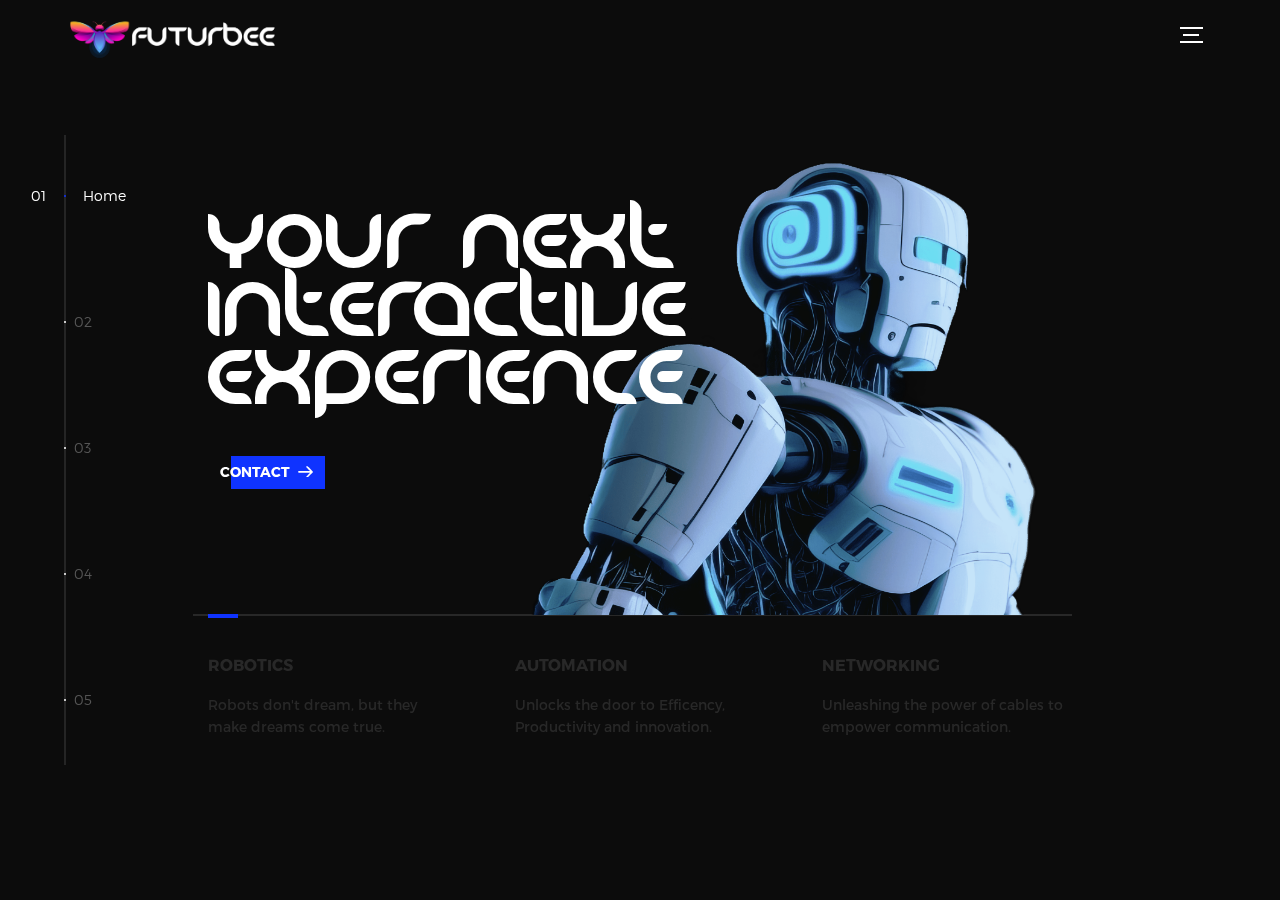
<file: index.html>
<!DOCTYPE html>
<html lang="en">
<head>
  <title>FUTURBEE</title>
  <meta charset="utf-8">
  <meta name="viewport" content="width=device-width, initial-scale=1">
  <meta http-equiv="X-UA-Compatible" content="IE=edge">
  <meta name="description" content="Innovate.Automate.Elevate.">
  <meta name="keywords" content="futurbee, Robotics, Robotics-Workshop, Robotic-Classes,Automation, Robotics-Malappuram">
  <meta name="author" content="Tecnavis">
  <link href="https://cdnjs.cloudflare.com/ajax/libs/font-awesome/5.13.0/css/all.min.css" rel="stylesheet">
  <link rel="stylesheet" href="assets/css/main.css">

</head>
<body>

<!-- notification for small viewports and landscape oriented smartphones -->
<div class="device-notification">
  <a class="device-notification--logo" href="./assets/img/logo.png">
    <img src="assets/img/logo.png" alt="futurbee">
    
  </a>
  <p class="device-notification--message"></p>
</div>

<div class="perspective effect-rotate-left">
  <div class="container"><div class="outer-nav--return"></div>
    <div id="viewport" class="l-viewport">
      <div class="l-wrapper">
        <header class="header">
          <a class="header--logo" href="#0">
            <img src="assets/img/futurbee logo/logo-landscape.png" alt="futurbee">
            
          </a>
          <button class="header--cta cta">Hire Us</button>
          <!-- <button style="position: absolute; top:50%; left: 25%; "> career</button> -->
          <div class="header--nav-toggle">
            <span></span>
          </div>
        </header>
        <nav class="l-side-nav">
          <ul class="side-nav">
            <li class="is-active"><span>Home</span></li>
            <li><span>Works</span></li>
            <li><span>About</span></li>
            <li><span>Contact</span></li>
            <li><span>Hire us</span></li>
          </ul>
        </nav>
        <ul class="l-main-content main-content">
          <li class="l-section section section--is-active">
            <div class="intro">
              <div class="intro--banner">
                <h1>Your next<br>interactive<br>experience</h1>
                <button class="cta">Contact
                  <svg version="1.1" id="Layer_1" xmlns="http://www.w3.org/2000/svg" xmlns:xlink="http://www.w3.org/1999/xlink" x="0px" y="0px" viewBox="0 0 150 118" style="enable-background:new 0 0 150 118;" xml:space="preserve">
                  <g transform="translate(0.000000,118.000000) scale(0.100000,-0.100000)">
                    <path d="M870,1167c-34-17-55-57-46-90c3-15,81-100,194-211l187-185l-565-1c-431,0-571-3-590-13c-55-28-64-94-18-137c21-20,33-20,597-20h575l-192-193C800,103,794,94,849,39c20-20,39-29,61-29c28,0,63,30,298,262c147,144,272,271,279,282c30,51,23,60-219,304C947,1180,926,1196,870,1167z"/>
                  </g>
                  </svg>
                  <span class="btn-background"></span>
                </button>
                <img src="assets/img/introduction-visual.png" alt="Welcome" width="70%" height="106%">
              </div>
              <div class="intro--options">
                <a href="#0">
                  <h3>Robotics</h3>
                  <p>Robots don't dream, but they make dreams come true.</p>
                </a>
                <a href="#0">
                  <h3>Automation</h3>
                  <p>Unlocks the door to Efficency, Productivity and innovation.</p>
                </a>
                <a href="#0">
                  <h3>Networking</h3>
                  <p>Unleashing the power of cables to empower communication.</p>
                </a>
              </div>
            </div>
          </li>
          <li class="l-section section">
            <div class="work">
              <h2>Selected work</h2>
              <div class="work--lockup">
                <ul class="slider">
                  <li class="slider--item slider--item-left">
                    <a href="#0">
                      <div class="slider--item-image">
                        <img src="assets/img/5654005.jpg  " alt="Victory">
                      </div>
                      <p class="slider--item-title">AUTOMATION</p>
                      <p class="slider--item-description">Transforming tasks, amplifying productivity: Automation's power unfurled.</p>
                    </a>
                  </li>
                  <li class="slider--item slider--item-center">
                    <a href="#0">
                      <div class="slider--item-image">
                        <img src="assets/img/3040776.jpg" alt="Metiew and Smith">
                      </div>
                      <p class="slider--item-title">ROBOTICS</p>
                      <p class="slider--item-description"> Let metal meets intelligence, forging a future of boundless innovation.</p>
                    </a>
                  </li>
                  <li class="slider--item slider--item-right">
                    <a href="#0">
                      <div class="slider--item-image">
                        <img src="assets/img/2163369.jpg" alt="Alex Nowak">
                      </div>
                      <p class="slider--item-title">NETWORKING</p>
                      <p class="slider--item-description"> Unite to bridge distances, empower collaboration, and unlock boundless opportunities.</p>
                    </a>
                  </li>
                </ul>
                <div class="slider--prev">
                  <svg version="1.1" id="Layer_1" xmlns="http://www.w3.org/2000/svg" xmlns:xlink="http://www.w3.org/1999/xlink" x="0px" y="0px"
                  viewBox="0 0 150 118" style="enable-background:new 0 0 150 118;" xml:space="preserve">
                  <g transform="translate(0.000000,118.000000) scale(0.100000,-0.100000)">
                    <path d="M561,1169C525,1155,10,640,3,612c-3-13,1-36,8-52c8-15,134-145,281-289C527,41,562,10,590,10c22,0,41,9,61,29
                    c55,55,49,64-163,278L296,510h575c564,0,576,0,597,20c46,43,37,109-18,137c-19,10-159,13-590,13l-565,1l182,180
                    c101,99,187,188,193,199c16,30,12,57-12,84C631,1174,595,1183,561,1169z"/>
                  </g>
                  </svg>
                </div>
                <div class="slider--next">
                  <svg version="1.1" id="Layer_1" xmlns="http://www.w3.org/2000/svg" xmlns:xlink="http://www.w3.org/1999/xlink" x="0px" y="0px" viewBox="0 0 150 118" style="enable-background:new 0 0 150 118;" xml:space="preserve">
                  <g transform="translate(0.000000,118.000000) scale(0.100000,-0.100000)">
                    <path d="M870,1167c-34-17-55-57-46-90c3-15,81-100,194-211l187-185l-565-1c-431,0-571-3-590-13c-55-28-64-94-18-137c21-20,33-20,597-20h575l-192-193C800,103,794,94,849,39c20-20,39-29,61-29c28,0,63,30,298,262c147,144,272,271,279,282c30,51,23,60-219,304C947,1180,926,1196,870,1167z"/>
                  </g>
                  </svg>
                </div>
              </div>
            </div>
          </li>
          <li class="l-section section">
            <div id="particles-js"></div>
            <div class="about">
              <div class="about--banner">
                <h2>Innovate.<br>Automate.<br>Elevate.<br></h2>
                
                  <h3>
                    Simplifying Workflows, Amplifying Productivity.
                  </h3>
                  <p>
                    With our expertise in robotics and automation, we're paving the way for a smarter, more connected world, where machines work seamlessly alongside humans.
                  </p>
                <!-- <a href="career.html">Career</a> -->
                  <!-- <span> -->
                    <!-- <svg version="1.1" id="Layer_1" xmlns="http://www.w3.org/2000/svg" xmlns:xlink="http://www.w3.org/1999/xlink" x="0px" y="0px" viewBox="0 0 150 118" style="enable-background:new 0 0 150 118;" xml:space="preserve"> -->
                    <!-- <g transform="translate(0.000000,118.000000) scale(0.100000,-0.100000)"> -->
                      <!-- <path d="M870,1167c-34-17-55-57-46-90c3-15,81-100,194-211l187-185l-565-1c-431,0-571-3-590-13c-55-28-64-94-18-137c21-20,33-20,597-20h575l-192-193C800,103,794,94,849,39c20-20,39-29,61-29c28,0,63,30,298,262c147,144,272,271,279,282c30,51,23,60-219,304C947,1180,926,1196,870,1167z"/> -->
                    <!-- </g> -->
                    <!-- </svg> -->
                  <!-- </span> -->
                <!-- </a> -->
                <img src="assets/img/Digital lifestyle-pana.png" alt="About Us">
              </div>
              </div>
            
           
          </li>
          <li class="l-section section">
            <div class="contact">
              <div class="contact--lockup">
                <div class="modal">
                  <div class="modal--information">
                    <div class="ad-icon"><a href="https://goo.gl/maps/ptB6vEXgYeYtCB7B8"><img  src="./assets/img/marker.png"><p>1st Floor, Naduthodi Tower ,Down Hill, <br>Malappuram, Kerala 676505</p></a> </div>
                    <br>
                    <a href="mailto:info@futurbee.com">info@futurbee.com</a> 
                    <a href="tel:+919074827922">+91 9074827922</a>
                    
                  </div>
                  <br>
                  <div class="social-media">
                    <a href="https://wa.me/919074827922"><img src="./assets/img/whatsapp.png"></a> 
                    <a href="https://instagram.com/futurbee_?igshid=MzRlODBiNWFlZA=="><img src="./assets/img/instagram.png"></a>
                   <a href="https://www.linkedin.com/in/futurbee-private-limited-613933279/"><img src="./assets/img/linkedin.png"></a>
                   <a href="#"><img src="./assets/img/facebook.png"></a>
                  </div>
                </div>
              </div>
            </div>
          </li>
          <li class="l-section section">
            <div class="hire">
              <h2>You want us to do</h2>
              <!-- checkout formspree.io for easy form secvbgjhvgjhtup -->
              <form class="work-request">
                <div class="work-request--options">
                  <span class="options-a">
                    <input id="opt-1" type="checkbox" value="app design">
                    <label for="opt-1">
                      <svg version="1.1" id="Layer_1" xmlns="http://www.w3.org/2000/svg" xmlns:xlink="http://www.w3.org/1999/xlink" x="0px" y="0px"
                      viewBox="0 0 150 111" style="enable-background:new 0 0 150 111;" xml:space="preserve">
                      <g transform="translate(0.000000,111.000000) scale(0.100000,-0.100000)">
                        <path d="M950,705L555,310L360,505C253,612,160,700,155,700c-6,0-44-34-85-75l-75-75l278-278L550-5l475,475c261,261,475,480,475,485c0,13-132,145-145,145C1349,1100,1167,922,950,705z"/>
                      </g>
                      </svg>
                      AI & ROBOTICS
                    </label>
                    <input id="opt-2" type="checkbox" value="graphic design">
                    <label for="opt-2">
                      <svg version="1.1" id="Layer_1" xmlns="http://www.w3.org/2000/svg" xmlns:xlink="http://www.w3.org/1999/xlink" x="0px" y="0px"
                      viewBox="0 0 150 111" style="enable-background:new 0 0 150 111;" xml:space="preserve">
                      <g transform="translate(0.000000,111.000000) scale(0.100000,-0.100000)">
                        <path d="M950,705L555,310L360,505C253,612,160,700,155,700c-6,0-44-34-85-75l-75-75l278-278L550-5l475,475c261,261,475,480,475,485c0,13-132,145-145,145C1349,1100,1167,922,950,705z"/>
                      </g>
                      </svg>
                      HOME AUTOMATION
                    </label>
                    <input id="opt-3" type="checkbox" value="motion design">
                    <label for="opt-3">
                      <svg version="1.1" id="Layer_1" xmlns="http://www.w3.org/2000/svg" xmlns:xlink="http://www.w3.org/1999/xlink" x="0px" y="0px"
                      viewBox="0 0 150 111" style="enable-background:new 0 0 150 111;" xml:space="preserve">
                      <g transform="translate(0.000000,111.000000) scale(0.100000,-0.100000)">
                        <path d="M950,705L555,310L360,505C253,612,160,700,155,700c-6,0-44-34-85-75l-75-75l278-278L550-5l475,475c261,261,475,480,475,485c0,13-132,145-145,145C1349,1100,1167,922,950,705z"/>
                      </g>
                      </svg>
                    NETWORKING
                    </label>
                  </span>
                  <span class="options-b">
                    <input id="opt-4" type="checkbox" value="ux design">
                    <label for="opt-4">
                      <svg version="1.1" id="Layer_1" xmlns="http://www.w3.org/2000/svg" xmlns:xlink="http://www.w3.org/1999/xlink" x="0px" y="0px"
                      viewBox="0 0 150 111" style="enable-background:new 0 0 150 111;" xml:space="preserve">
                      <g transform="translate(0.000000,111.000000) scale(0.100000,-0.100000)">
                        <path d="M950,705L555,310L360,505C253,612,160,700,155,700c-6,0-44-34-85-75l-75-75l278-278L550-5l475,475c261,261,475,480,475,485c0,13-132,145-145,145C1349,1100,1167,922,950,705z"/>
                      </g>
                      </svg>
                    PC BUILDING
                    </label>
                    <input id="opt-5" type="checkbox" value="webdesign">
                    <label for="opt-5">
                      <svg version="1.1" id="Layer_1" xmlns="http://www.w3.org/2000/svg" xmlns:xlink="http://www.w3.org/1999/xlink" x="0px" y="0px"
                      viewBox="0 0 150 111" style="enable-background:new 0 0 150 111;" xml:space="preserve">
                      <g transform="translate(0.000000,111.000000) scale(0.100000,-0.100000)">
                        <path d="M950,705L555,310L360,505C253,612,160,700,155,700c-6,0-44-34-85-75l-75-75l278-278L550-5l475,475c261,261,475,480,475,485c0,13-132,145-145,145C1349,1100,1167,922,950,705z"/>
                      </g>
                      </svg>
                      SMART CLASS
                    </label>
                    <input id="opt-6" type="checkbox" value="marketing">
                    <label for="opt-6">
                      <svg version="1.1" id="Layer_1" xmlns="http://www.w3.org/2000/svg" xmlns:xlink="http://www.w3.org/1999/xlink" x="0px" y="0px"
                      viewBox="0 0 150 111" style="enable-background:new 0 0 150 111;" xml:space="preserve">
                      <g transform="translate(0.000000,111.000000) scale(0.100000,-0.100000)">
                        <path d="M950,705L555,310L360,505C253,612,160,700,155,700c-6,0-44-34-85-75l-75-75l278-278L550-5l475,475c261,261,475,480,475,485c0,13-132,145-145,145C1349,1100,1167,922,950,705z"/>
                      </g>
                      </svg>
                      VR EXPERIENCE
                    </label>
                  </span>
                </div>
                <div class="work-request--information">
                  <div class="information-name">
                    <input id="name" type="text" spellcheck="false" required>
                    <label for="name">Name</label>
                  </div>
                  <div class="information-email">
                    <input id="email" type="email" spellcheck="false">
                    <label for="email">Email</label>
                  </div>
                  <div class="information-name">
                    <input id="tel" type="text" minlength="10" maxlength="10"  pattern="[0-9]{10}" required>
                    <label for="tel">Contact Number</label>
                  </div>

                </div>
                <input type="submit" value="Send Request">
              </form>
              <div class="container-fluid footer">
                <div class="copyright ">
                   <p>Copyright &copy; 2022&nbsp;<strong><span>GTEC , Malappuram All Rights Reserved</span></strong>. </p>
                   <p><a href="https://tecnavis.com/" >Website By Tecanavis Web Solutions Pvt Ltd.</a></p>
                  </div>
              </div>
            </div>
          </li>
        </ul>
      </div>
    </div>
  </div>
  <ul class="outer-nav">
    <li class="is-active">Home</li>
    <li>Works</li>
    <li>About</li>
    <li>Contact</li>
    <li>Hire us</li>
  </ul>
</div>

<script src="https://ajax.googleapis.com/ajax/libs/jquery/2.2.4/jquery.min.js"></script>
<script>window.jQuery || document.write('<script src="assets/js/vendor/jquery-2.2.4.min.js"><\/script>')</script>
<script src="assets/js/functions-min.js"></script>
<script src="./assets/js/particles.js"></script>
<script src="./assets/js/app.js"></script>


</body>
</html>
</file>
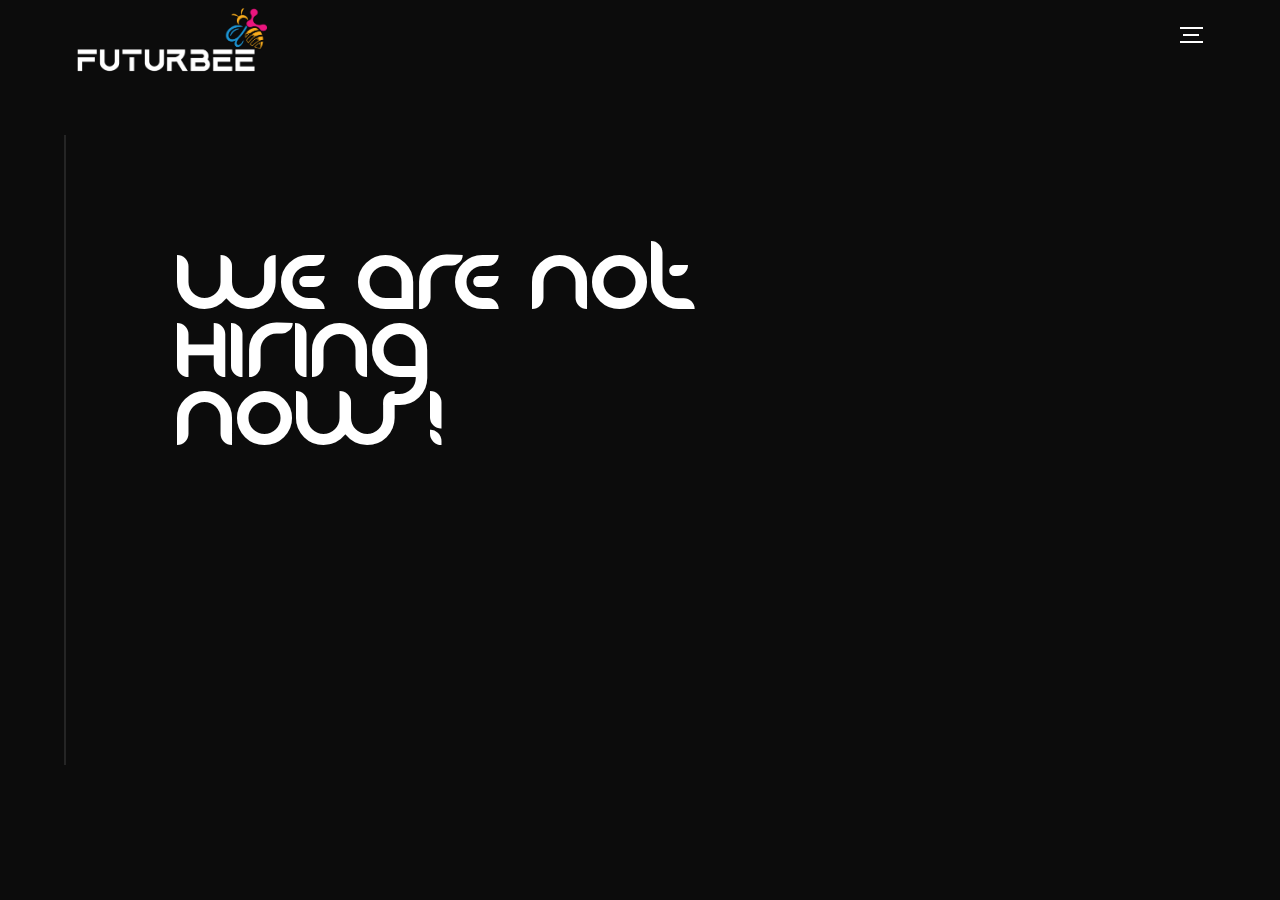
<file: career.html>
<!DOCTYPE html>
<html lang="en">
<head>
  <title>FUTUREBEE</title>
  <meta charset="utf-8">
  <meta name="viewport" content="width=device-width, initial-scale=1">
  <meta http-equiv="X-UA-Compatible" content="IE=edge">
  <meta name="description" content="HTML5 website template">
  <meta name="keywords" content="global, template, html, sass, jquery">
  <meta name="author" content="Bucky Maler">
  <link href="https://cdnjs.cloudflare.com/ajax/libs/font-awesome/5.13.0/css/all.min.css" rel="stylesheet">
  <link rel="stylesheet" href="assets/css/main.css">

</head>
<body>

<!-- notification for small viewports and landscape oriented smartphones -->
<div class="device-notification">
  <a class="device-notification--logo" href="#0">
    <img src="assets/img/logo.png" alt="futurbee">
    
  </a>
  <p class="device-notification--message">Global has so much to offer that we must request you orient your device to portrait or find a larger screen. You won't be disappointed.</p>
</div>

<div class="perspective effect-rotate-left">
  <div class="container"><div class="outer-nav--return"></div>
    <div id="viewport" class="l-viewport">
      <div class="l-wrapper">
        <header class="header">
          <a class="header--logo" href="#0">
            <img src="assets/img/logo.png" alt="futurbee">
            
          </a>
          <button class="header--cta cta">Contact Us</button>
          <div class="header--nav-toggle">
            <span></span>
          </div>
        </header>
        <nav class="l-side-nav">
            <div class="about">
            <div  class="about--banner">
                <h2>We Are not<br>Hiring<br>Now !<br></h2>
            </div>
        </div>
      </div>
    </div>
  </div>
  <ul class="outer-nav">
    <li class="is-active">Home</li>
    <li>Works</li>
    <li>About</li>
    <li>Contact</li>
    <li>Hire us</li>
  </ul>
</div>

<script src="https://ajax.googleapis.com/ajax/libs/jquery/2.2.4/jquery.min.js"></script>
<script>window.jQuery || document.write('<script src="assets/js/vendor/jquery-2.2.4.min.js"><\/script>')</script>
<script src="assets/js/functions-min.js"></script>



</body>
</html>
</file>
<file: assets/css/main.css>
@font-face{font-family:'Montserrat';src:url("fonts/DANUBE___.TTF");src:local("☺"),url("fonts/DANUBE__.TTF") format("woff"),url("fonts/DANUBE__.TTF") format("truetype"),url("fonts/DANUBE__.TTF") format("svg");font-weight:900;font-style:normal}
@font-face{font-family:'Montserrat';src:url("fonts/Montserrat-Bold.eot");src:local("☺"),url("fonts/Montserrat-Bold.woff") format("woff"),url("fonts/Montserrat-Bold.ttf") format("truetype"),url("fonts/Montserrat-Bold.svg") format("svg");font-weight:700;font-style:normal}
@font-face{font-family:'Montserrat';src:url("fonts/Montserrat-Regular.eot");src:local("☺"),url("fonts/Montserrat-Regular.woff") format("woff"),url("fonts/Montserrat-Regular.ttf") format("truetype"),url("fonts/Montserrat-Regular.svg") format("svg");font-weight:400;font-style:normal}
@font-face{font-family:'Montserrat';src:url("fonts/Montserrat-Light.eot");src:local("☺"),url("fonts/Montserrat-Light.woff") format("woff"),url("fonts/Montserrat-Light.ttf") format("truetype"),url("fonts/Montserrat-Light.svg") format("svg");font-weight:300;font-style:normal}/*! normalize.css v3.0.2 | MIT License | git.io/normalize 
*/html{font-family:sans-serif;-ms-text-size-adjust:100%;-webkit-text-size-adjust:100%}body{margin:0}article,aside,details,figcaption,figure,footer,header,hgroup,main,menu,nav,section,summary{display:block}audio,canvas,progress,video{display:inline-block;vertical-align:baseline}audio:not([controls]){display:none;height:0}[hidden],template{display:none}a{background-color:transparent}a:active,a:hover{outline:0}abbr[title]{border-bottom:1px dotted}b,strong{font-weight:bold}dfn{font-style:italic}h1{font-size:2em;margin:0.67em 0}mark{background:#ff0;color:#000}small{font-size:80%}sub,sup{font-size:75%;line-height:0;position:relative;vertical-align:baseline}sup{top:-0.5em}sub{bottom:-0.25em}img{border:0}svg:not(:root){overflow:hidden}figure{margin:1em 40px}hr{box-sizing:content-box;height:0}pre{overflow:auto}code,kbd,pre,samp{font-family:monospace, monospace;font-size:1em}button,input,optgroup,select,textarea{color:inherit;font:inherit;margin:0}button{overflow:visible}button,select{text-transform:none}button,html input[type="button"],input[type="reset"],input[type="submit"]{-webkit-appearance:button;cursor:pointer}button[disabled],html input[disabled]{cursor:default}button::-moz-focus-inner,input::-moz-focus-inner{border:0;padding:0}input{line-height:normal}input[type="checkbox"],input[type="radio"]{box-sizing:border-box;padding:0}input[type="number"]::-webkit-inner-spin-button,input[type="number"]::-webkit-outer-spin-button{height:auto}input[type="search"]{-webkit-appearance:textfield;box-sizing:content-box}input[type="search"]::-webkit-search-cancel-button,input[type="search"]::-webkit-search-decoration{-webkit-appearance:none}fieldset{border:1px solid #c0c0c0;margin:0 2px;padding:0.35em 0.625em 0.75em}legend{border:0;padding:0}textarea{overflow:auto}optgroup{font-weight:bold}table{border-collapse:collapse;border-spacing:0}td,th{padding:0}::-moz-selection{background:#FFF498}::selection{background:#FFF498}::-moz-selection{background:#FFF498}img::-moz-selection{background:transparent}img::selection{background:transparent}img::-moz-selection{background:transparent}body{-webkit-tap-highlight-color:#FFF498}body{background-color:#0c0c0c;font-size:14px;line-height:1.6;font-family:"Montserrat",sans-serif;color:#fff;-webkit-font-smoothing:antialiased;-webkit-text-size-adjust:100%}.l-viewport{position:relative;width:100%;height:100vh;box-shadow:0 0 45px 5px rgba(0,0,0,0.85);overflow:hidden}.l-wrapper{position:relative;width:1440px;max-width:90%;height:100%;margin:0 auto}.l-side-nav{position:absolute;left:0;display:-webkit-box;display:-webkit-flex;display:-ms-flexbox;display:flex;height:100%;-webkit-box-align:center;-webkit-align-items:center;-ms-flex-align:center;align-items:center}.l-side-nav::before{content:"";position:absolute;top:50%;left:0;-webkit-transform:translateY(-50%);transform:translateY(-50%);width:2px;height:70%;max-height:750px;background-color:#555;opacity:.35;z-index:10}@media (max-width: 1180px){.l-side-nav{display:none}}.l-main-content{position:relative;width:100%;height:100%;margin:0;padding:0;list-style:none}.l-section{position:absolute;width:100%;height:100%}.device-notification{display:none;position:fixed;top:0;left:0;width:100%;height:100%;-webkit-box-orient:vertical;-webkit-box-direction:normal;-webkit-flex-direction:column;-ms-flex-direction:column;flex-direction:column;-webkit-box-align:center;-webkit-align-items:center;-ms-flex-align:center;-ms-grid-row-align:center;align-items:center;-webkit-box-pack:center;-webkit-justify-content:center;-ms-flex-pack:center;justify-content:center;background-color:#0c0c0c;z-index:12}.device-notification--logo{display:-webkit-box;display:-webkit-flex;display:-ms-flexbox;display:flex;-webkit-box-align:center;-webkit-align-items:center;-ms-flex-align:center;align-items:center;text-decoration:none;color:#fff}.device-notification--logo p{margin:0 0 0 10px;font-size:16px;font-weight:700;text-transform:uppercase}.device-notification.device-notification--logo img{width: 320px;}.device-notification--message{width:70%;margin:30px 0 0 0;font-weight:700;text-align:center}@media (max-width: 767px) and (min-width: 601px) and (max-height: 680px){.device-notification{display:-webkit-box;display:-webkit-flex;display:-ms-flexbox;display:flex}}@media (max-width: 600px) and (min-width: 480px) and (max-height: 580px){.device-notification{display:-webkit-box;display:-webkit-flex;display:-ms-flexbox;display:flex}}@media (max-width: 736px) and (min-width: 360px) and (orientation: landscape){.device-notification{display:-webkit-box;display:-webkit-flex;display:-ms-flexbox;display:flex}}@media(max-width: 359px){.device-notification{display:-webkit-box;display:-webkit-flex;display:-ms-flexbox;display:flex}}.section{opacity:0;visibility:hidden;-webkit-transition:opacity .4s ease-in-out,visibility 0s .4s;transition:opacity .4s ease-in-out,visibility 0s .4s}.section--is-active{opacity:1;visibility:visible;z-index:1;-webkit-transition:opacity .4s ease-in-out .4s;transition:opacity .4s ease-in-out .4s}.section--next{-webkit-transform:translateY(-45px);transform:translateY(-45px);-webkit-transition:-webkit-transform .4s ease-in-out;transition:-webkit-transform .4s ease-in-out;transition:transform .4s ease-in-out;transition:transform .4s ease-in-out, -webkit-transform .4s ease-in-out}.section--prev{-webkit-transform:translateY(45px);transform:translateY(45px);-webkit-transition:-webkit-transform .4s ease-in-out;transition:-webkit-transform .4s ease-in-out;transition:transform .4s ease-in-out;transition:transform .4s ease-in-out, -webkit-transform .4s ease-in-out}.header{position:absolute;top:0;left:0;display:-webkit-box;display:-webkit-flex;display:-ms-flexbox;display:flex;width:100%;height:70px;-webkit-box-align:center;-webkit-align-items:center;-ms-flex-align:center;align-items:center;-webkit-box-pack:justify;-webkit-justify-content:space-between;-ms-flex-pack:justify;justify-content:space-between;z-index:10}.header--logo{display:-webkit-box;display:-webkit-flex;display:-ms-flexbox;display:flex;-webkit-box-align:center;-webkit-align-items:center;-ms-flex-align:center;align-items:center;text-decoration:none;color:#fff}.header--logo p{margin:10px 0 0 10px;font-size:16px;font-weight:700;text-transform:uppercase}.header--logo img{width:215px;margin:10px 0 0 0;}.header--nav-toggle{display:-webkit-box;display:-webkit-flex;display:-ms-flexbox;display:flex;width:50px;height:50px;-webkit-box-orient:vertical;-webkit-box-direction:normal;-webkit-flex-direction:column;-ms-flex-direction:column;flex-direction:column;-webkit-box-align:center;-webkit-align-items:center;-ms-flex-align:center;align-items:center;-webkit-box-pack:center;-webkit-justify-content:center;-ms-flex-pack:center;justify-content:center;cursor:pointer}.header--nav-toggle span,.header--nav-toggle::before,.header--nav-toggle::after{content:"";position:relative;width:16px;height:2px;background-color:#fff}.header--nav-toggle::before{bottom:5px;width:23px}.header--nav-toggle::after{top:5px;width:23px}.header--cta{position:absolute;top:50%;left:50%;-webkit-transform:translate(-50%, -50%);transform:translate(-50%, -50%);padding:0 20px;line-height:30px;text-decoration:none;color:#fff;font-weight:700;text-transform:uppercase;background-color:#0f33ff;border:none;opacity:0;visibility:hidden;-webkit-transition:opacity .4s ease-in-out,visibility 0s .4s;transition:opacity .4s ease-in-out,visibility 0s .4s}.header--cta:focus{outline:none}.header--cta.is-active{opacity:1;visibility:visible;-webkit-transition:opacity .4s ease-in-out .4s;transition:opacity .4s ease-in-out .4s}@media (max-width: 767px){.header--cta{display:none}}.side-nav{position:relative;display:-webkit-box;display:-webkit-flex;display:-ms-flexbox;display:flex;width:100px;height:70%;max-height:750px;-webkit-box-orient:vertical;-webkit-box-direction:normal;-webkit-flex-direction:column;-ms-flex-direction:column;flex-direction:column;-webkit-justify-content:space-around;-ms-flex-pack:distribute;justify-content:space-around;margin:0;padding:0;list-style-position:inside;z-index:10}.side-nav>li{position:relative;top:-5px;color:#fff;font-size:6px;cursor:pointer}.side-nav>li span{position:relative;top:3px;left:10px;color:#fff;font-size:14px;font-weight:300;opacity:0;visibility:hidden}.side-nav>li::before{position:absolute;top:3px;left:10px;color:#555;font-size:14px;font-weight:300}.side-nav li:nth-child(1)::before{content:"01"}.side-nav li:nth-child(2)::before{content:"02"}.side-nav li:nth-child(3)::before{content:"03"}.side-nav li:nth-child(4)::before{content:"04"}.side-nav li:nth-child(5)::before{content:"05"}.side-nav li.is-active{color:#0f33ff;-webkit-transition:color .4s ease-in-out;transition:color .4s ease-in-out}.side-nav li.is-active span{opacity:1;visibility:visible;-webkit-transition:opacity .4s ease-in-out;transition:opacity .4s ease-in-out}.side-nav li.is-active::before{left:-33px;color:#fff}.intro{position:relative;display:-webkit-box;display:-webkit-flex;display:-ms-flexbox;display:flex;width:900px;max-width:75%;height:100%;-webkit-box-orient:vertical;-webkit-box-direction:normal;-webkit-flex-direction:column;-ms-flex-direction:column;flex-direction:column;-webkit-box-pack:center;-webkit-justify-content:center;-ms-flex-pack:center;justify-content:center;margin:0 auto}@media (max-width: 1180px){.intro{max-width:100%}}.intro--banner{position:relative;height:475px}.intro--banner::before{content:"";position:absolute;bottom:20px;left:-15px;right:0;height:2px;background-color:#282828}.intro--banner::after{content:"";position:absolute;bottom:18px;left:0;width:30px;height:4px;background-color:#0f33ff}.intro--banner h1{position:relative;font-size:68px;font-weight:900;line-height:1;z-index:1}.intro--banner button{position:relative;padding:5px 17px 5px 12px;font-weight:700;text-transform:uppercase;background-color:transparent;border:none}.intro--banner button .btn-background{position:absolute;top:0;left:23px;right:0;height:100%;background-color:#0f33ff;z-index:-1;-webkit-transition:left .2s ease-in-out;transition:left .2s ease-in-out}.intro--banner button:hover .btn-background{left:0}.intro--banner button:focus{outline:none}.intro--banner button svg{position:relative;left:5px;width:15px;fill:#fff}.intro--banner img{position:absolute;bottom:21px;right:-12px}.intro--options{display:-webkit-box;display:-webkit-flex;display:-ms-flexbox;display:flex;-webkit-box-pack:justify;-webkit-justify-content:space-between;-ms-flex-pack:justify;justify-content:space-between;margin:0;padding:0;list-style:none}.intro--options>a{max-width:250px;text-decoration:none;color:#282828;-webkit-transition:color .2s ease-in-out;transition:color .2s ease-in-out}.intro--options>a:hover{color:#fff}.intro--options h3{font-size:16px;text-transform:uppercase}.intro--options p{margin-bottom:0}@media (max-width: 900px){.intro--banner{height:380px}.intro--banner h1{font-size:55px}.intro--banner img{width:430px}.intro--options>a{margin-right:30px}.intro--options>a:last-child{margin-right:0}}@media (max-width: 767px){.intro--banner{height:305px}.intro--banner h1{font-size:44px}.intro--banner img{width:330px}.intro--options{display:block}.intro--options>a{display:block;max-width:100%;margin:0 0 30px 0}.intro--options>a:last-child{margin-bottom:0}}@media (max-width: 600px){.intro--banner{height:360px}.intro--banner h1{font-size:55px}.intro--banner img{display:none}}@media (max-width: 600px) and (max-height: 750px){.intro--banner{height:auto}.intro--banner::before,.intro--banner::after{display:none}.intro--banner h1{margin-top:0}.intro--options{display:none}}.work{position:relative;display:-webkit-box;display:-webkit-flex;display:-ms-flexbox;display:flex;width:960px;max-width:80%;height:100%;-webkit-box-orient:vertical;-webkit-box-direction:normal;-webkit-flex-direction:column;-ms-flex-direction:column;flex-direction:column;-webkit-box-pack:center;-webkit-justify-content:center;-ms-flex-pack:center;justify-content:center;margin:0 auto}@media (max-width: 1180px){.work{max-width:100%}}.work h2{margin:0 0 20px 0;font-size:30px;text-align:center}.work--lockup{position:relative}.work--lockup .slider{position:relative;display:-webkit-box;display:-webkit-flex;display:-ms-flexbox;display:flex;width:80%;margin:0 auto;padding:0;list-style:none}.work--lockup .slider--item{position:absolute;display:none;text-align:center}.work--lockup .slider--item a{text-decoration:none;color:#858585}.work--lockup .slider--item-title{margin-top:10px;font-size:12px;font-weight:700;text-transform:uppercase}.work--lockup .slider--item-description{display:none;max-width:250px;margin:0 auto}.work--lockup .slider--item-image{width:150px;height:150px;margin:0 auto;border-radius:50%;overflow:hidden}.work--lockup .slider--item-image img{width:100%}.work--lockup .slider--item-left{top:50%;left:0;-webkit-transform:translateY(-50%);transform:translateY(-50%);display:block}.work--lockup .slider--item-right{top:50%;right:0;-webkit-transform:translateY(-50%);transform:translateY(-50%);display:block}.work--lockup .slider--item-center{position:relative;top:30px;left:50%;-webkit-transform:translateX(-50%);transform:translateX(-50%);display:block}.work--lockup .slider--item-center a{color:#fff}.work--lockup .slider--item-center .slider--item-title{margin-top:25px;font-size:16px}.work--lockup .slider--item-center .slider--item-description{display:block}.work--lockup .slider--item-center .slider--item-image{width:300px;height:300px}.work--lockup .slider--next,.work--lockup .slider--prev{position:absolute;top:160px;display:-webkit-box;display:-webkit-flex;display:-ms-flexbox;display:flex;width:50px;height:50px;-webkit-box-align:center;-webkit-align-items:center;-ms-flex-align:center;align-items:center;-webkit-box-pack:center;-webkit-justify-content:center;-ms-flex-pack:center;justify-content:center;background-color:#282828;border-radius:50%;cursor:pointer}.work--lockup .slider--next svg,.work--lockup .slider--prev svg{width:20px;fill:#fff}.work--lockup .slider--next{right:0}.work--lockup .slider--prev{left:0}@media (max-width: 900px){.work--lockup .slider--item-image{width:120px;height:120px}.work--lockup .slider--item-center .slider--item-image{width:240px;height:240px}.work--lockup .slider--next,.work--lockup .slider--prev{top:130px}}@media (max-width: 767px){.work--lockup .slider{width:75%}.work--lockup .slider--item-image{width:90px;height:90px}.work--lockup .slider--item-center .slider--item-image{width:190px;height:190px}.work--lockup .slider--next,.work--lockup .slider--prev{top:105px}}@media (max-width: 600px){.work--lockup .slider{width:auto}.work--lockup .slider--item-left,.work--lockup .slider--item-right{display:none}}.about{position:relative;display:-webkit-box;display:-webkit-flex;display:-ms-flexbox;display:flex;width:900px;max-width:75%;height:100%;-webkit-box-orient:vertical;-webkit-box-direction:normal;-webkit-flex-direction:column;-ms-flex-direction:column;flex-direction:column;-webkit-box-pack:center;-webkit-justify-content:center;-ms-flex-pack:center;justify-content:center;margin:0 auto}@media (max-width: 1180px){.about{max-width:100%}}.about--banner{position:relative;height:475px}.about--banner::before{(-25deg);transform:rotate(-25deg);border:5px solid #0f33ff;border-right-color:transparent;border-bottom-color:transparent}.about--banner h2{position:relative;margin-top:35px;font-size:68px;font-weight:900;line-height:1;z-index:1}.about--banner a{padding:5px 17px 5px 0;text-decoration:none;color:#fff;font-weight:700;text-transform:uppercase;background-color:transparent}.about--banner a:hover svg{left:10px}.about--banner a svg{position:relative;left:5px;width:15px;fill:#fff;-webkit-transition:left .2s ease-in-out;transition:left .2s ease-in-out}.about--banner img{position:absolute;right:-50px;bottom:-10px;height:100%;opacity: 0.7;}.about--optionsdd{display:-webkit-box;display:-webkit-flex;display:-ms-flexbox;display:flex;max-width:600px;-webkit-box-pack:justify;-webkit-justify-content:space-between;-ms-flex-pack:justify;justify-content:space-between;margin:0;padding:0;list-style:none}.about--options>a{position:relative;width:150px;height:75px;text-decoration:none;color:#fff;border:10px solid #0f33ff;background-position:center;background-size:cover;background-repeat:no-repeat}.about--options>a:nth-child(1)\.about--options>a:nth-child(2).about--options>a:nth-child(3).about--options>a:hover h3{bottom:-50px}.about--options h3{position:absolute;bottom:-38px;left:10px;font-size:16px;text-transform:uppercase;-webkit-transition:bottom .2s ease-in-out,left .2s ease-in-out;transition:bottom .2s ease-in-out,left .2s ease-in-out}@media (max-width: 767px){.about--banner{height:305px}.about--banner::before{top:0;left:125px}.about--banner::after{top:35px;left:260px}.about--banner h2{margin-top:10px;font-size:44px}.about--banner h2::before{top:28px;left:168px}.about--banner h2::after{top:163px;left:163px}.about--banner img{width:315px}}@media (max-width: 600px){.about--banner{height:auto}.about--banner::before{left:155px}.about--banner::after{left:310px}.about--banner h2{margin-top:0;font-size:55px}.about--banner h2::before{top:43px;left:214px}.about--banner h2::after{top:205px;left:205px}.about--banner img{display:none}.about--options{display:none}}.contact{position:fixed;top:0;left:0;width:100%;height:100%;background-image:url("../img/map001.jpg");background-position:center;background-size:cover;background-repeat:no-repeat}.contact--lockup{position:relative;display:-webkit-box;display:-webkit-flex;display:-ms-flexbox;display:flex;width:900px;max-width:75%;height:100%;-webkit-box-align:center;-webkit-align-items:center;-ms-flex-align:center;align-items:center;-webkit-box-pack:end;-webkit-justify-content:flex-end;-ms-flex-pack:end;justify-content:flex-end;margin:0 auto}@media (max-width: 1180px){.contact--lockup{max-width:90%}}@media (max-width: 767px){.contact--lockup{-webkit-box-pack:center;-webkit-justify-content:center;-ms-flex-pack:center;justify-content:center}}.contact--lockup .modal{padding:45px 45px;text-align:center;background-color:#0c0c0c;box-shadow:0 0 30px 0 rgba(0,0,0,0.75)}.contact--lockup .modal--information p,.contact--lockup .modal--information a{display:block;margin:14px 0;text-decoration:none;color:#fff;font-weight:700}.contact--lockup .modal--information p{margin-top:0}.contact--lockup .modal--options{margin:0;padding:0;list-style:none}.contact--lockup .modal--options>li{width:130px;margin:0 auto 25px auto}.contact--lockup .modal--options li:nth-child(1){background-color:#1769ff}.contact--lockup .modal--options li:nth-child(2){background-color:#ea4c89}.contact--lockup .modal--options li:nth-child(3){margin-bottom:0;background-color:#0f33ff;text-transform:uppercase}.contact--lockup .modal--options a{display:block;width:100%;padding:8px 0;text-decoration:none;color:#fff;font-weight:700}.hire{position:relative;display:-webkit-box;display:-webkit-flex;display:-ms-flexbox;display:flex;width:700px;max-width:75%;height:100%;-webkit-box-orient:vertical;-webkit-box-direction:normal;-webkit-flex-direction:column;-ms-flex-direction:column;flex-direction:column;-webkit-box-pack:center;-webkit-justify-content:center;-ms-flex-pack:center;justify-content:center;margin:0 auto}@media (max-width: 1180px){.hire{max-width:100%}}.hire h2{margin:0 0 20px 0;font-size:30px;text-align:center}.work-request{display:-webkit-box;display:-webkit-flex;display:-ms-flexbox;display:flex;width:100%;-webkit-box-orient:vertical;-webkit-box-direction:normal;-webkit-flex-direction:column;-ms-flex-direction:column;flex-direction:column;-webkit-box-align:center;-webkit-align-items:center;-ms-flex-align:center;align-items:center;color:#fff}.work-request input[type="submit"]{width:400px;max-width:100%;line-height:50px;font-size:16px;font-weight:700;text-transform:uppercase;background-color:#0f33ff;border:none;border-radius:0}.work-request input[type="submit"]:focus{outline:none}.work-request--options{display:-webkit-box;display:-webkit-flex;display:-ms-flexbox;display:flex;width:100%;-webkit-box-orient:vertical;-webkit-box-direction:normal;-webkit-flex-direction:column;-ms-flex-direction:column;flex-direction:column;-webkit-box-align:center;-webkit-align-items:center;-ms-flex-align:center;align-items:center;margin:30px 0}.work-request--options .options-a{display:-webkit-box;display:-webkit-flex;display:-ms-flexbox;display:flex;width:100%;-webkit-box-pack:justify;-webkit-justify-content:space-between;-ms-flex-pack:justify;justify-content:space-between}.work-request--options .options-b{display:-webkit-box;display:-webkit-flex;display:-ms-flexbox;display:flex;width:72%;-webkit-flex-wrap:wrap;-ms-flex-wrap:wrap;flex-wrap:wrap;-webkit-justify-content:space-around;-ms-flex-pack:distribute;justify-content:space-around}.work-request--options label{display:block;width:200px;margin-bottom:30px;line-height:50px;font-size:16px;font-weight:700;text-align:center;border:2px solid #fff;cursor:pointer;-webkit-transition:background-color .2s ease-in-out,border-color .2s ease-in-out;transition:background-color .2s ease-in-out,border-color .2s ease-in-out}.work-request--options label svg{position:relative;left:-5px;width:0;fill:#fff;-webkit-transition:width .2s ease-in-out;transition:width .2s ease-in-out}.work-request--options input[type="checkbox"]{display:none}.work-request--options input[type="checkbox"]:checked+label{background-color:#0f33ff;border-color:#0f33ff}.work-request--options input[type="checkbox"]:checked+label svg{width:15px}.work-request--information{display:-webkit-box;display:-webkit-flex;display:-ms-flexbox;display:flex;width:100%;-webkit-box-pack:justify;-webkit-justify-content:space-between;-ms-flex-pack:justify;justify-content:space-between;margin-bottom:60px}.work-request--information .information-name,.work-request--information .information-email{position:relative;width:30%;height:50px;font-size:20px;font-weight:300}.work-request--information input[type="text"],.work-request--information input[type="email"]{width:100%;padding:0 0 5px 0;background-color:transparent;border:none;border-bottom:1px solid #fff;border-radius:0}.work-request--information input[type="text"]:focus,.work-request--information input[type="email"]:focus{outline:none;background-color:#0c0c0c}.work-request--information label{position:absolute;top:0;left:0;pointer-events:none;-webkit-transition:top .2s ease-in-out,font-size .2s ease-in-out;transition:top .2s ease-in-out,font-size .2s ease-in-out}.work-request--information input:focus+label,.work-request--information input.has-value+label{top:-15px;font-size:14px}@media (max-width: 767px){.work-request--options{-webkit-box-orient:horizontal;-webkit-box-direction:normal;-webkit-flex-direction:row;-ms-flex-direction:row;flex-direction:row;-webkit-justify-content:space-around;-ms-flex-pack:distribute;justify-content:space-around}.work-request--options .options-a,.work-request--options .options-b{display:block;width:auto}}@media (max-width: 600px){.work-request--options{margin:20px 0}}@media (max-width: 600px) and (max-width: 415px){.work-request--options{-webkit-box-pack:justify;-webkit-justify-content:space-between;-ms-flex-pack:justify;justify-content:space-between}}@media (max-width: 600px){.work-request--options label{width:150px;margin-bottom:15px;font-size:14px}.work-request--options input[type="checkbox"]:checked+label svg{width:12px}.work-request--information{margin-bottom:30px}.work-request--information .information-name,.work-request--information .information-email{height:40px;font-size:24px}}.perspective{position:relative;width:100%;height:100%;overflow:hidden}.perspective--modalview{position:fixed;-webkit-perspective:1500px;perspective:1500px}.container{position:relative;-webkit-transform:translateZ(0) translateX(0) rotateY(0deg);transform:translateZ(0) translateX(0) rotateY(0deg);min-height:100%;outline:30px solid #0f33ff;-webkit-transition:-webkit-transform .4s;transition:-webkit-transform .4s;transition:transform .4s;transition:transform .4s, -webkit-transform .4s}.modalview .container{position:absolute;width:100%;height:100%;overflow:hidden;-webkit-backface-visibility:hidden;backface-visibility:hidden}.effect-rotate-left .container{-webkit-transform-origin:0% 50%;transform-origin:0% 50%;-webkit-transition:-webkit-transform .4s;transition:-webkit-transform .4s;transition:transform .4s;transition:transform .4s, -webkit-transform .4s}.effect-rotate-left--animate .container{-webkit-transform:translateZ(-1800px) translateX(-50%) rotateY(45deg);transform:translateZ(-1800px) translateX(-50%) rotateY(45deg);outline:30px solid #0f33ff}.outer-nav{position:absolute;top:50%;left:55%;-webkit-transform:translateY(-50%);transform:translateY(-50%);-webkit-transform-style:preserve-3d;transform-style:preserve-3d;margin:0;padding:0;list-style:none;text-align:center;visibility:hidden;-webkit-transition:visibility 0s .2s;transition:visibility 0s .2s}.outer-nav.is-vis{visibility:visible}.outer-nav--return{position:absolute;top:0;left:0;width:100%;height:100%;display:none;cursor:pointer;z-index:11}.outer-nav--return.is-vis{display:block}.outer-nav>li{-webkit-transform-style:preserve-3d;transform-style:preserve-3d;-webkit-transform:translateX(350px) translateZ(-1000px);transform:translateX(350px) translateZ(-1000px);font-size:55px;font-weight:900;opacity:0;cursor:pointer;-webkit-transition:opacity .2s,-webkit-transform .2s;transition:opacity .2s,-webkit-transform .2s;transition:transform .2s,opacity .2s;transition:transform .2s,opacity .2s,-webkit-transform .2s}.outer-nav>li.is-vis{-webkit-transform:translateX(0) translateZ(0);transform:translateX(0) translateZ(0);opacity:1;-webkit-transition:opacity .4s,-webkit-transform .4s;transition:opacity .4s,-webkit-transform .4s;transition:transform .4s,opacity .4s;transition:transform .4s,opacity .4s,-webkit-transform .4s}.outer-nav>li::before{content:"";position:absolute;top:50%;left:50%;-webkit-transform:translate(-50%, -25%);transform:translate(-50%, -25%);width:110%;height:15px;opacity:0;background-color:#0f33ff}.outer-nav>li.is-active::before{opacity:1}@media (max-width: 767px){.outer-nav>li{font-size:44px}}@media (max-width: 600px){.outer-nav>li{font-size:34px}}.outer-nav li.is-vis:nth-child(2){-webkit-transition-delay:.04s;transition-delay:.04s}.outer-nav li.is-vis:nth-child(3){-webkit-transition-delay:.08s;transition-delay:.08s}.outer-nav li.is-vis:nth-child(4){-webkit-transition-delay:.12s;transition-delay:.12s}.outer-nav li.is-vis:nth-child(5){-webkit-transition-delay:.16s;transition-delay:.16s}
.social-media img{
width: 32px;
padding-right: 15px;
}
.ad-icon{
    display: inline;
}
.ad-icon img{
    width: 30px;
}
  
  /* ---- particles.js container ---- */
  
  #particles-js {
    position: absolute;
    top: 0;
    left: 0;
    z-index: 1000;
    width: 100%;
    height: 99%;
}

.footer{
    padding-top: 10em;
    
}

.copyright{
    display: flex;
    font-size: 13px;
    justify-content: space-between;
    border-top: 1px solid #86868b;
}

.hire{
    margin-bottom: 0;
    padding-bottom: 0;
    
}
</file>
